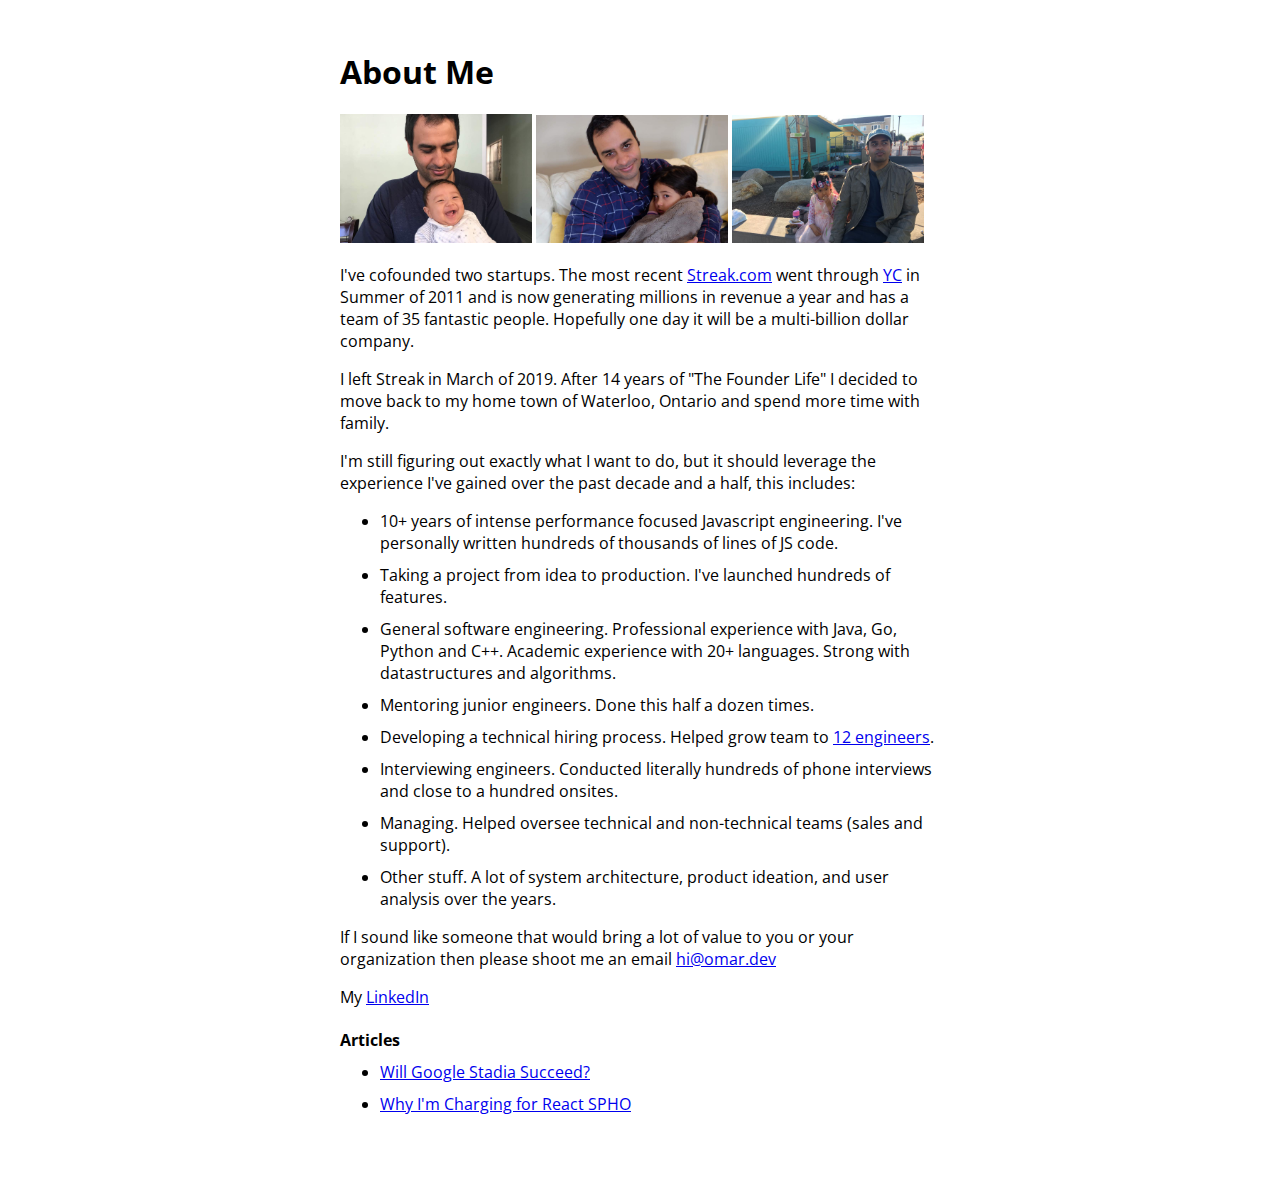
<file: index.html>
<html>
    <head>
        <title>Omar's Page</title>
        <link rel="stylesheet" href="https://fonts.googleapis.com/css?family=Open+Sans:400,700">
        <link rel="stylesheet" type="text/css" href="style.css" />
    </head>
    <body>
        <h1>About Me</h1>
        <div id="image-row">
            <img src="pictures/baby laugh.jpg" />
            <img src="pictures/cradling.jpg" />
            <img src="pictures/sitting and eating.jpg" />
        </div>
        <p>
            I've cofounded two startups. The most recent <a target="_blank" href="https://www.streak.com">Streak.com</a> went through 
            <a target="_blank" href="https://www.ycombinator.com">YC</a> in Summer of 2011 and is now 
            generating millions in revenue a year and has a team of 35 fantastic people. 
            Hopefully one day it will be a multi-billion dollar company.
        </p>
        <p>
            I left Streak in March of 2019. After 14 years of "The Founder Life" I decided
            to move back to my home town of Waterloo, Ontario and spend more time with family.
        </p>
        <p>
            I'm still figuring out exactly what I want to do, but it should leverage the experience 
            I've gained over the past decade and a half, this includes:
        </p>
        <ul>
            <li>10+ years of intense performance focused Javascript engineering. I've personally written hundreds of thousands of lines of JS code.</li>
            <li>Taking a project from idea to production. I've launched hundreds of features.</li>
            <li>General software engineering. Professional experience with Java, Go, Python and C++. Academic experience with 20+ languages. Strong with datastructures and algorithms.</li>
            <li>Mentoring junior engineers. Done this half a dozen times.</li>
            <li>Developing a technical hiring process. Helped grow team to <a target="_blank" href="https://www.streak.com/teams/engineering">12 engineers</a>.</li>
            <li>Interviewing engineers. Conducted literally hundreds of phone interviews and close to a hundred onsites.</li>
            <li>Managing. Helped oversee technical and non-technical teams (sales and support).</li>
            <li>Other stuff. A lot of system architecture, product ideation, and user analysis over the years.</li>
        </ul>
        <p>
            If I sound like someone that would bring a lot of value to you or your organization then please
            shoot me an email <a href="mailto:hi@omar.dev">hi@omar.dev</a>
        </p>
        <p>
           My <a target="_blank" href="https://www.linkedin.com/in/omarismail/">LinkedIn</a>
        </p>

        <p>
            <h4>Articles</h4>
            <ul>
                <li><a href="/articles/will-google-stadia-succeed.html">Will Google Stadia Succeed?</a></li>
                <li><a href="/articles/why-im-charging-for-react-spho.html">Why I'm Charging for React SPHO</a></li>
            </ul>
        </p>

        <script type="module" src="https://omar.dev/simple-performant-harmonic-oscillator/spho.js"></script>
        <script type="module" src="script.js"></script>
    </body>
</html>
</file>
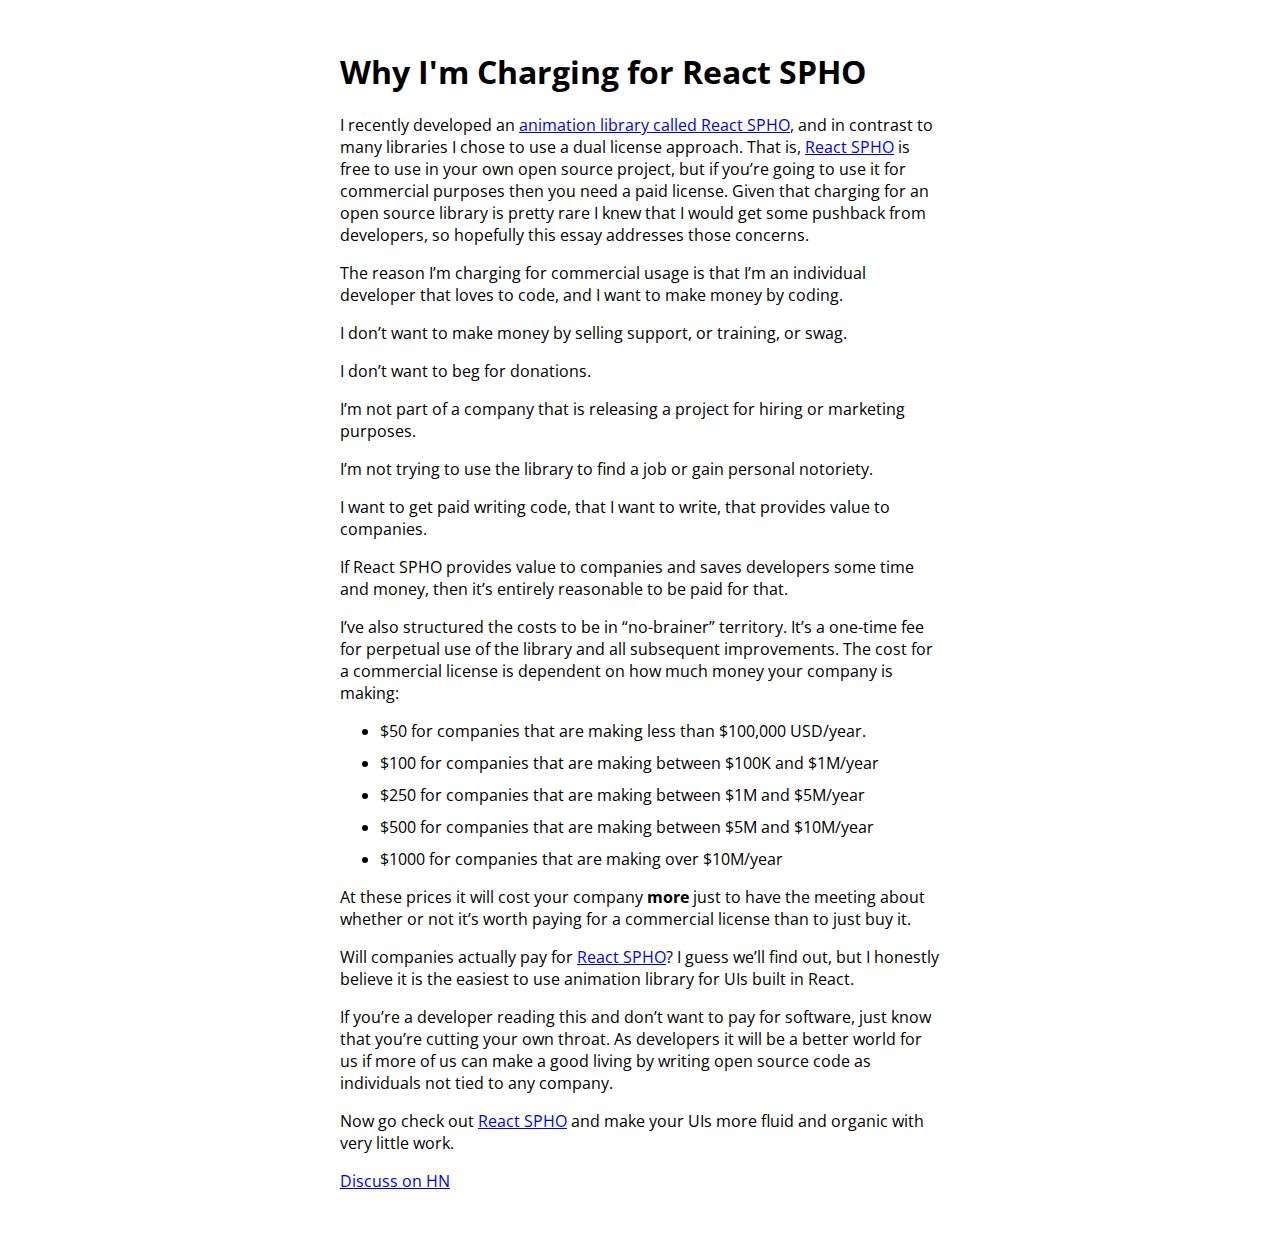
<file: articles/why-im-charging-for-react-spho.html>
<html>

<head>
    <meta charset="utf-8">
    <title>Why I'm Charing for React SPHO</title>
    <link rel="stylesheet" href="https://fonts.googleapis.com/css?family=Open+Sans:400,700">
    <link rel="stylesheet" type="text/css" href="../style.css" />
</head>

<body>
    <h1>Why I'm Charging for React SPHO</h1>
    <p>I recently developed an <a href="https://www.npmjs.com/package/@ismailman/react-spho">animation library called
            React SPHO</a>, and in contrast to many libraries I chose to use a dual license approach. That is, <a
            href="https://www.npmjs.com/package/@ismailman/react-spho">React SPHO</a> is free to use in your own open
        source project, but if you’re going to use it for commercial purposes then you need a paid license. Given that
        charging for an open source library is pretty rare I knew that I would get some pushback from developers, so
        hopefully this essay addresses those concerns.</p>

    <p>The reason I’m charging for commercial usage is that I’m an individual developer that loves to code, and I want
        to make money by coding.</p>

    <p>I don’t want to make money by selling support, or training, or swag. </p>

    <p>I don’t want to beg for donations. </p>

    <p>I’m not part of a company that is releasing a project for hiring or marketing purposes.</p>

    <p>I’m not trying to use the library to find a job or gain personal notoriety.</p>

    <p>I want to get paid writing code, that I want to write, that provides value to companies.</p>

    <p>If React SPHO provides value to companies and saves developers some time and money, then it’s entirely reasonable
        to be paid for that.</p>

    <p>I’ve also structured the costs to be in “no-brainer” territory. It’s a one-time fee for perpetual use of the
        library and all subsequent improvements. The cost for a commercial license is dependent on how much money your
        company is making:</p>

    <ul>
        <li>$50 for companies that are making less than $100,000 USD/year.</li>

        <li>$100 for companies that are making between $100K and $1M/year</li>

        <li>$250 for companies that are making between $1M and $5M/year</li>

        <li>$500 for companies that are making between $5M and $10M/year</li>

        <li>$1000 for companies that are making over $10M/year</li>
    </ul>

    <p>At these prices it will cost your company <strong>more</strong> just to have the meeting about whether or not
        it’s worth paying for a commercial license than to just buy it.</p>

    <p>Will companies actually pay for <a href="https://www.npmjs.com/package/@ismailman/react-spho">React SPHO</a>? I
        guess we’ll find out, but I honestly believe it is the easiest to use animation library for UIs built in React.
    </p>

    <p>If you’re a developer reading this and don’t want to pay for software, just know that you’re cutting your own
        throat. As developers it will be a better world for us if more of us can make a good living by writing open
        source code as individuals not tied to any company.</p>

    <p>Now go check out <a href="https://www.npmjs.com/package/@ismailman/react-spho">React SPHO</a> and make your UIs
        more fluid and organic with very little work.</p>

    <p>
        <a href="https://news.ycombinator.com/item?id=20041334">Discuss on HN</a>
    </p>
</body>

</html>
</file>
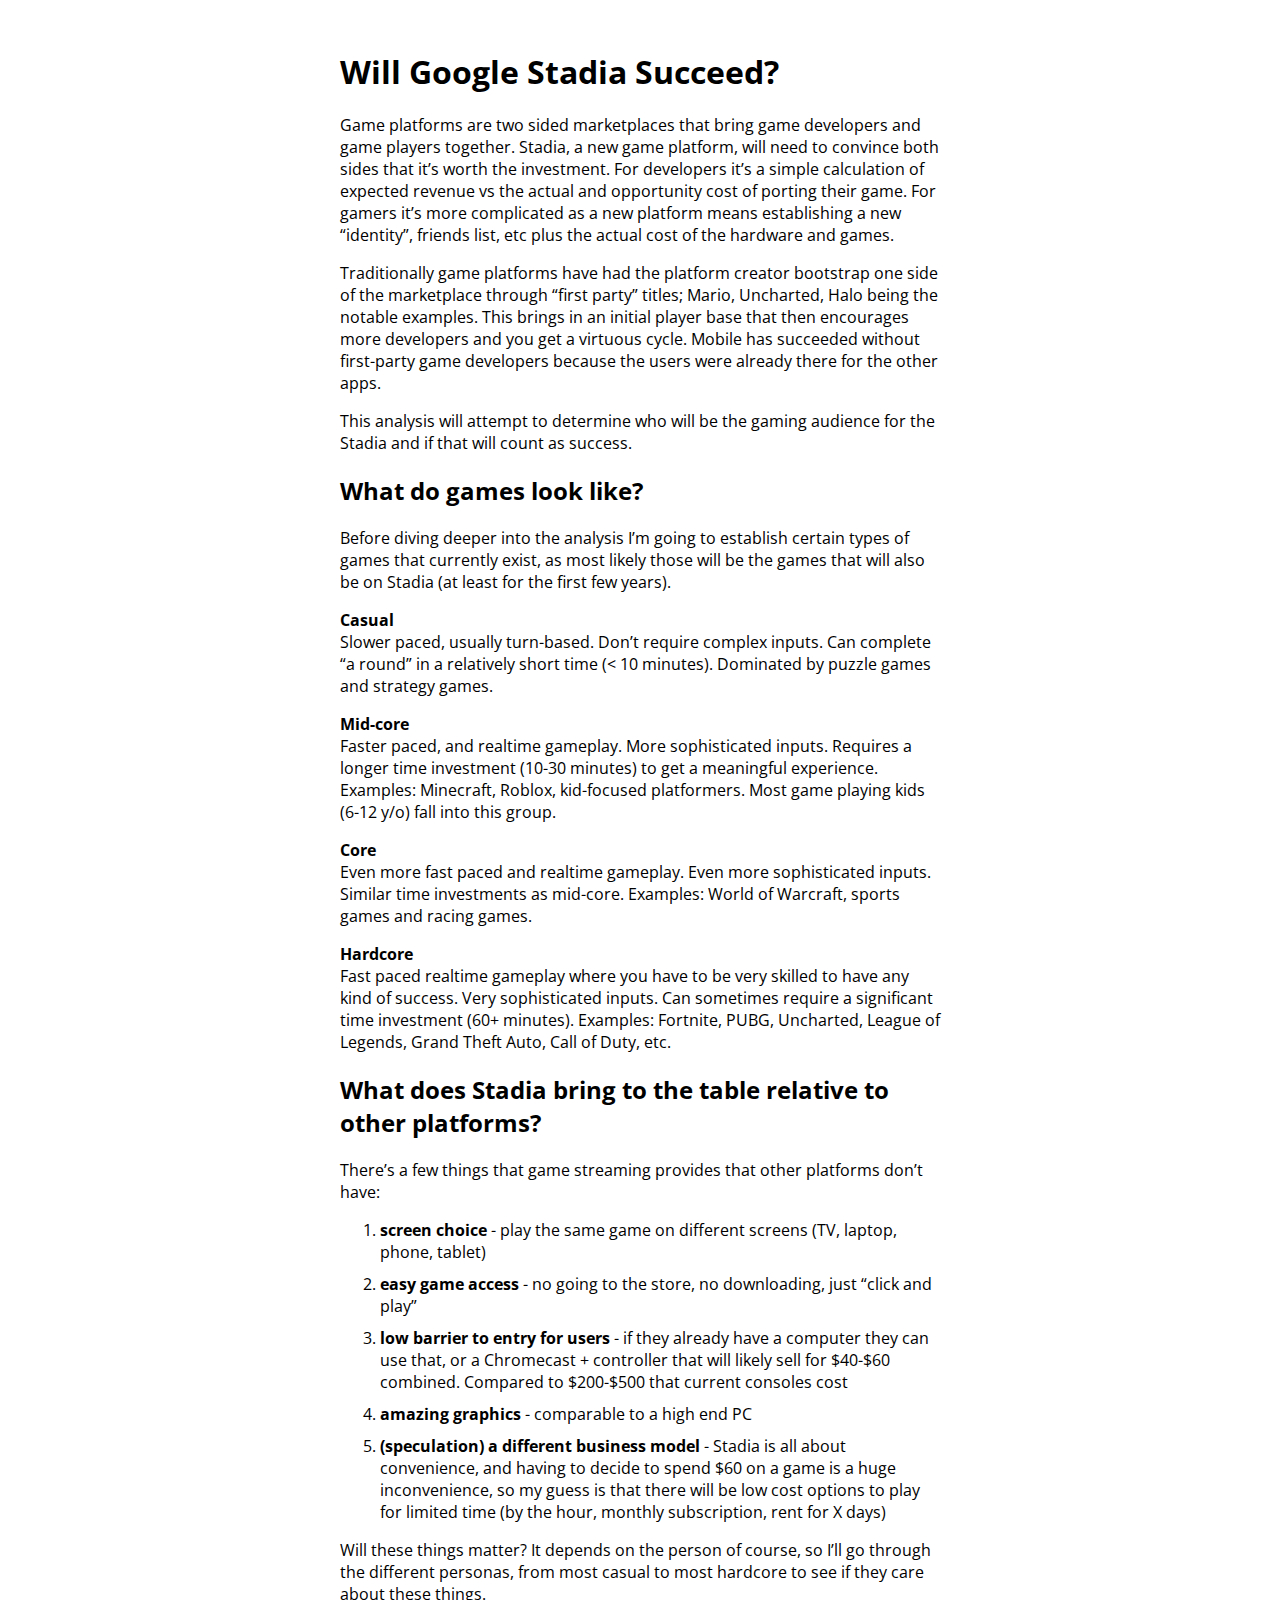
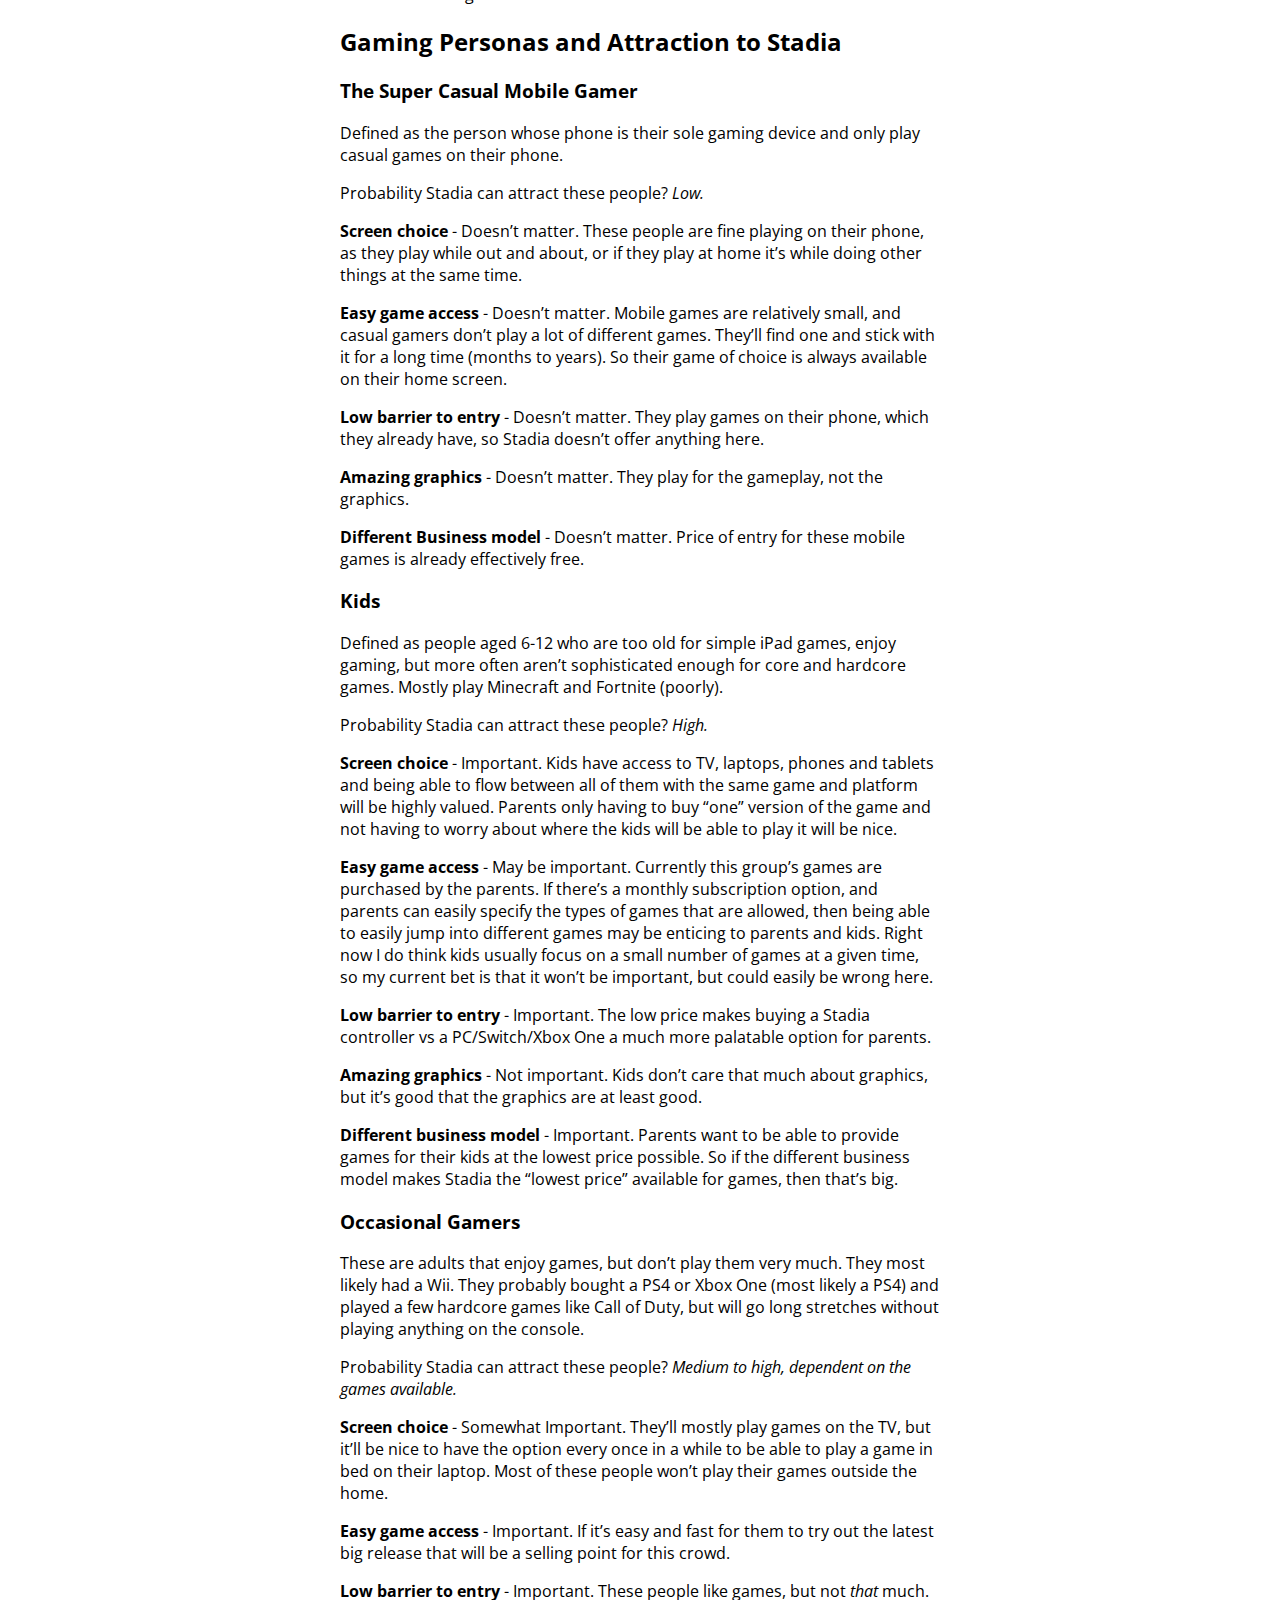
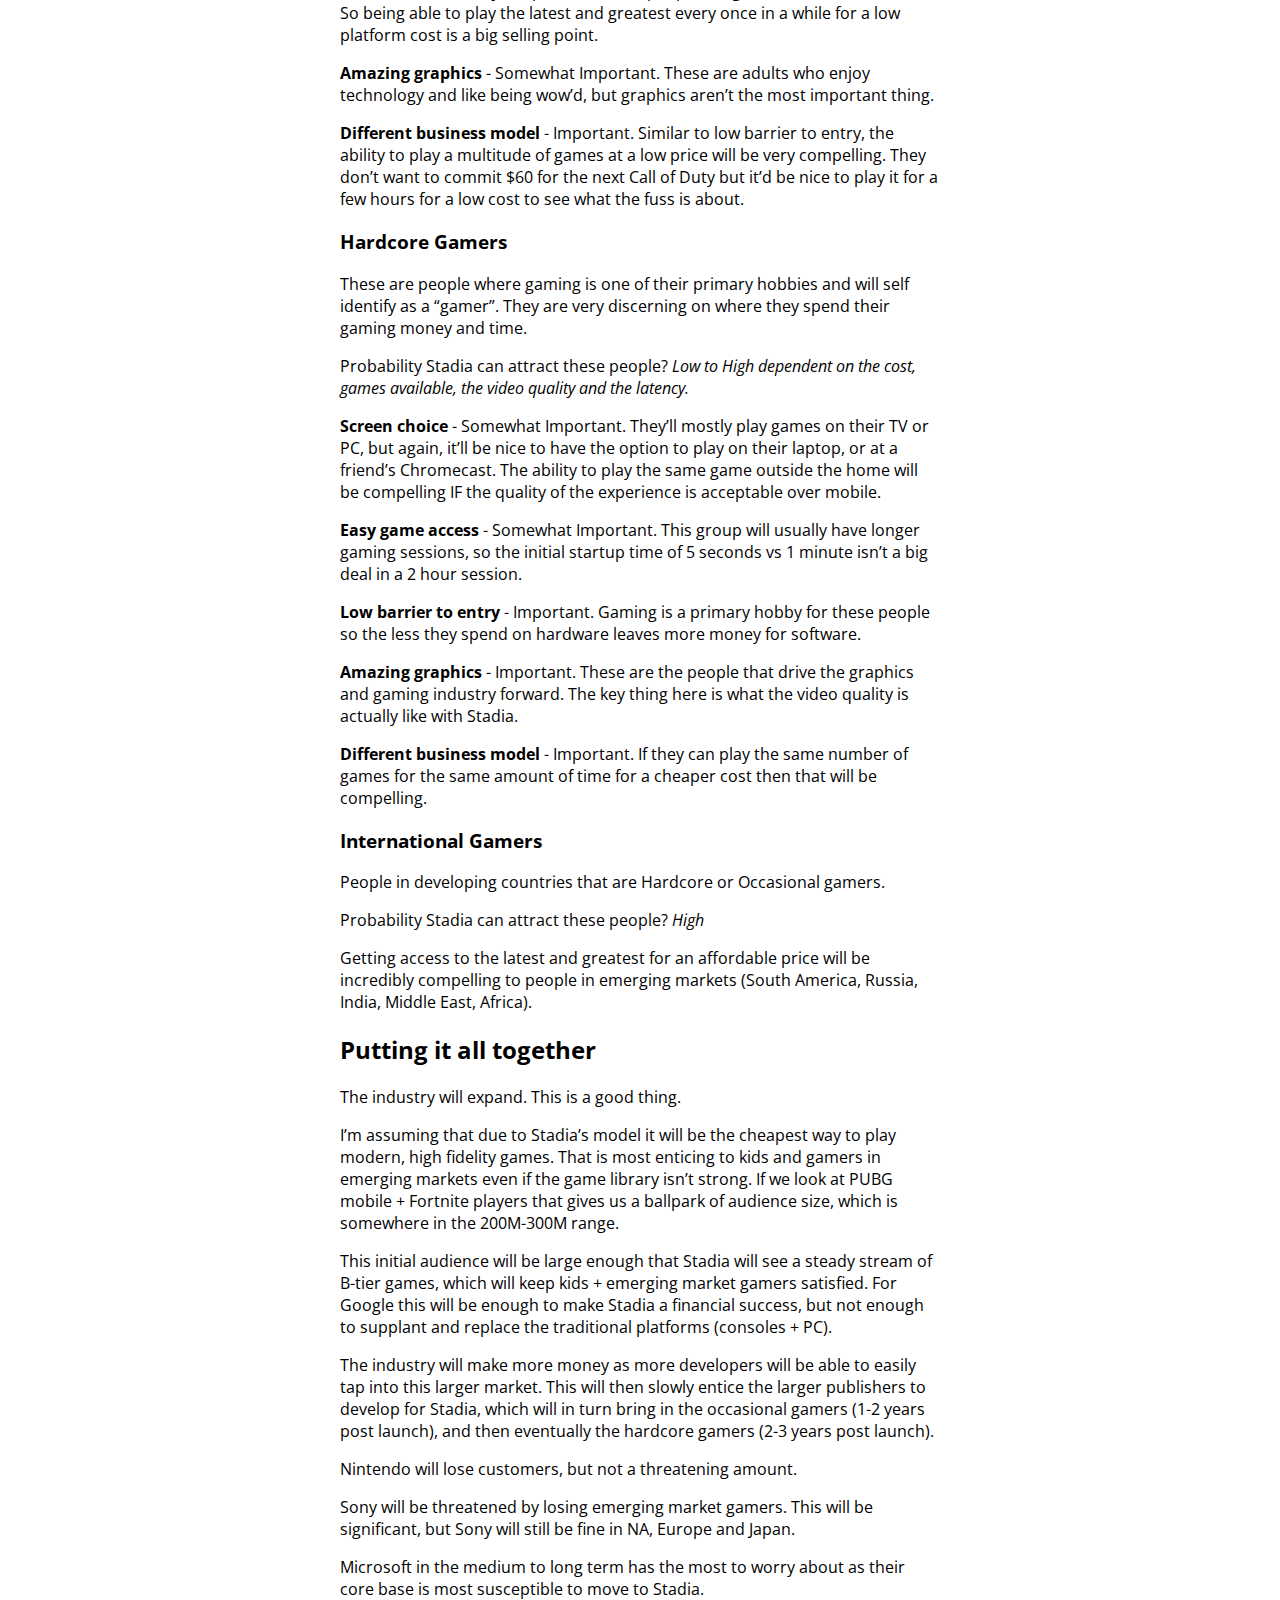
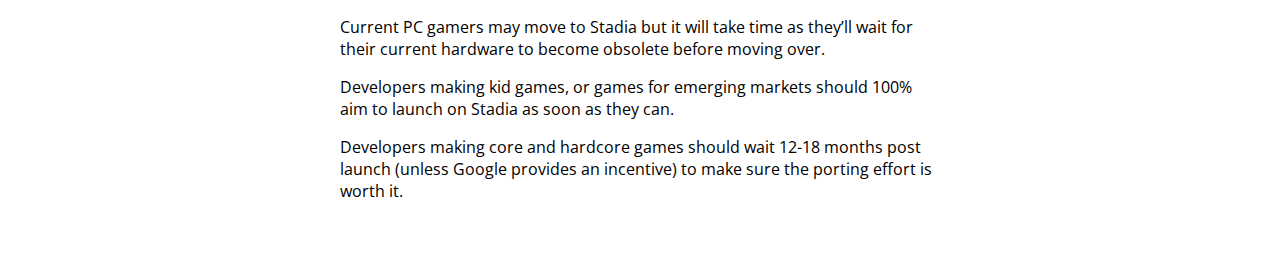
<file: articles/will-google-stadia-succeed.html>
<html>
    <head>
        <meta charset="utf-8">
        <title>Will Google Stadia Succeed?</title>
        <link rel="stylesheet" href="https://fonts.googleapis.com/css?family=Open+Sans:400,700">
        <link rel="stylesheet" type="text/css" href="../style.css" />
    </head>
    <body>
            <h1><a id="Will_Google_Stadia_Succeed_0"></a>Will Google Stadia Succeed?</h1>
            <p>Game platforms are two sided marketplaces that bring game developers and game players together. Stadia, a new game platform, will need to convince both sides that it’s worth the investment. For developers it’s a simple calculation of expected revenue vs the actual and opportunity cost of porting their game. For gamers it’s more complicated as a new platform means establishing a new “identity”, friends list, etc plus the actual cost of the hardware and games.</p>
            <p>Traditionally game platforms have had the platform creator bootstrap one side of the marketplace through “first party” titles; Mario, Uncharted, Halo being the notable examples. This brings in an initial player base that then encourages more developers and you get a virtuous cycle. Mobile has succeeded without first-party game developers because the users were already there for the other apps.</p>
            <p>This analysis will attempt to determine who will be the gaming audience for the Stadia and if that will count as success.</p>
            <h2><a id="What_do_games_look_like_7"></a>What do games look like?</h2>
            <p>Before diving deeper into the analysis I’m going to establish certain types of games that currently exist, as most likely those will be the games that will also be on Stadia (at least for the first few years).</p>
            <p><strong>Casual</strong><br>
            Slower paced, usually turn-based. Don’t require complex inputs. Can complete “a round” in a relatively short time (&lt; 10 minutes). Dominated by puzzle games and strategy games.</p>
            <p><strong>Mid-core</strong><br>
            Faster paced, and realtime gameplay. More sophisticated inputs. Requires a longer time investment (10-30 minutes) to get a meaningful experience. Examples: Minecraft, Roblox, kid-focused platformers. Most game playing kids (6-12 y/o) fall into this group.</p>
            <p><strong>Core</strong><br>
            Even more fast paced and realtime gameplay. Even more sophisticated inputs. Similar time investments as mid-core. Examples: World of Warcraft, sports games and racing games.</p>
            <p><strong>Hardcore</strong><br>
            Fast paced realtime gameplay where you have to be very skilled to have any kind of success. Very sophisticated inputs. Can sometimes require a significant time investment (60+ minutes). Examples: Fortnite, PUBG, Uncharted, League of Legends, Grand Theft Auto, Call of Duty, etc.</p>
            <h2><a id="What_does_Stadia_bring_to_the_table_relative_to_other_platforms_22"></a>What does Stadia bring to the table relative to other platforms?</h2>
            <p>There’s a few things that game streaming provides that other platforms don’t have:</p>
            <ol>
            <li><strong>screen choice</strong> - play the same game on different screens (TV, laptop, phone, tablet)</li>
            <li><strong>easy game access</strong> - no going to the store, no downloading, just “click and play”</li>
            <li><strong>low barrier to entry for users</strong> - if they already have a computer they can use that, or a Chromecast + controller that will likely sell for $40-$60 combined. Compared to $200-$500 that current consoles cost</li>
            <li><strong>amazing graphics</strong> - comparable to a high end PC</li>
            <li><strong>(speculation) a different business model</strong> - Stadia is all about convenience, and having to decide to spend $60 on a game is a huge inconvenience, so my guess is that there will be low cost options to play for limited time (by the hour, monthly subscription, rent for X days)</li>
            </ol>
            <p>Will these things matter? It depends on the person of course, so I’ll go through the different personas, from most casual to most hardcore to see if they care about these things.</p>
            <h2><a id="Gaming_Personas_and_Attraction_to_Stadia_34"></a>Gaming Personas and Attraction to Stadia</h2>
            <h3>The Super Casual Mobile Gamer</h3>
            <p>Defined as the person whose phone is their sole gaming device and only play casual games on their phone.</p>
            <p>Probability Stadia can attract these people? <em>Low.</em></p>
            <p><strong>Screen choice</strong> - Doesn’t matter. These people are fine playing on their phone, as they play while out and about, or if they play at home it’s while doing other things at the same time.</p>
            <p><strong>Easy game access</strong> - Doesn’t matter. Mobile games are relatively small, and casual gamers don’t play a lot of different games. They’ll find one and stick with it for a long time (months to years). So their game of choice is always available on their home screen.</p>
            <p><strong>Low barrier to entry</strong> - Doesn’t matter. They play games on their phone, which they already have, so Stadia doesn’t offer anything here.</p>
            <p><strong>Amazing graphics</strong> - Doesn’t matter. They play for the gameplay, not the graphics.</p>
            <p><strong>Different Business model</strong> - Doesn’t matter. Price of entry for these mobile games is already effectively free.</p>
            <h3><a id="Kids_51"></a>Kids</h3>
            <p>Defined as people aged 6-12 who are too old for simple iPad games, enjoy gaming, but more often aren’t sophisticated enough for core and hardcore games. Mostly play Minecraft and Fortnite (poorly).</p>
            <p>Probability Stadia can attract these people? <em>High.</em></p>
            <p><strong>Screen choice</strong> - Important. Kids have access to TV, laptops, phones and tablets and being able to flow between all of them with the same game and platform will be highly valued. Parents only having to buy “one” version of the game and not having to worry about where the kids will be able to play it will be nice.</p>
            <p><strong>Easy game access</strong> - May be important. Currently this group’s games are purchased by the parents. If there’s a monthly subscription option, and parents can easily specify the types of games that are allowed, then being able to easily jump into different games may be enticing to parents and kids. Right now I do think kids usually focus on a small number of games at a given time, so my current bet is that it won’t be important, but could easily be wrong here.</p>
            <p><strong>Low barrier to entry</strong> - Important. The low price makes buying a Stadia controller vs a PC/Switch/Xbox One a much more palatable option for parents.</p>
            <p><strong>Amazing graphics</strong> - Not important. Kids don’t care that much about graphics, but it’s good that the graphics are at least good.</p>
            <p><strong>Different business model</strong> - Important. Parents want to be able to provide games for their kids at the lowest price possible. So if the different business model makes Stadia the “lowest price” available for games, then that’s big.</p>
            <h3><a id="Occasional_Gamers_67"></a>Occasional Gamers</h3>
            <p>These are adults that enjoy games, but don’t play them very much. They most likely had a Wii. They probably bought a PS4 or Xbox One (most likely a PS4) and played a few hardcore games like Call of Duty, but will go long stretches without playing anything on the console.</p>
            <p>Probability Stadia can attract these people? <em>Medium to high,</em> <em>dependent on the games available.</em></p>
            <p><strong>Screen choice</strong> - Somewhat Important. They’ll mostly play games on the TV, but it’ll be nice to have the option every once in a while to be able to play a game in bed on their laptop. Most of these people won’t play their games outside the home.</p>
            <p><strong>Easy game access</strong> - Important. If it’s easy and fast for them to try out the latest big release that will be a selling point for this crowd.</p>
            <p><strong>Low barrier to entry</strong> - Important. These people like games, but not <em>that</em> much. So being able to play the latest and greatest every once in a while for a low platform cost is a big selling point.</p>
            <p><strong>Amazing graphics</strong> - Somewhat Important. These are adults who enjoy technology and like being wow’d, but graphics aren’t the most important thing.</p>
            <p><strong>Different business model</strong> - Important. Similar to low barrier to entry, the ability to play a multitude of games at a low price will be very compelling. They don’t want to commit $60 for the next Call of Duty but it’d be nice to play it for a few hours for a low cost to see what the fuss is about.</p>
            <h3><a id="Hardcore_Gamers_84"></a>Hardcore Gamers</h3>
            <p>These are people where gaming is one of their primary hobbies and will self identify as a “gamer”. They are very discerning on where they spend their gaming money and time.</p>
            <p>Probability Stadia can attract these people? <em>Low to High dependent on the cost, games available, the video quality and the latency.</em></p>
            <p><strong>Screen choice</strong> - Somewhat Important. They’ll mostly play games on their TV or PC, but again, it’ll be nice to have the option to play on their laptop, or at a friend’s Chromecast. The ability to play the same game outside the home will be compelling IF the quality of the experience is acceptable over mobile.</p>
            <p><strong>Easy game access</strong> - Somewhat Important. This group will usually have longer gaming sessions, so the initial startup time of 5 seconds vs 1 minute isn’t a big deal in a 2 hour session.</p>
            <p><strong>Low barrier to entry</strong> - Important. Gaming is a primary hobby for these people so the less they spend on hardware leaves more money for software.</p>
            <p><strong>Amazing graphics</strong> - Important. These are the people that drive the graphics and gaming industry forward. The key thing here is what the video quality is actually like with Stadia.</p>
            <p><strong>Different business model</strong> - Important. If they can play the same number of games for the same amount of time for a cheaper cost then that will be compelling.</p>
            <h3><a id="International_Gamers_101"></a>International Gamers</h3>
            <p>People in developing countries that are Hardcore or Occasional gamers.</p>
            <p>Probability Stadia can attract these people? <em>High</em></p>
            <p>Getting access to the latest and greatest for an affordable price will be incredibly compelling to people in emerging markets (South America, Russia, India, Middle East, Africa).</p>
            <h2><a id="Putting_it_all_together_110"></a>Putting it all together</h2>
            <p>The industry will expand. This is a good thing.</p>
            <p>I’m assuming that due to Stadia’s model it will be the cheapest way to play modern, high fidelity games. That is most enticing to kids and gamers in emerging markets even if the game library isn’t strong. If we look at PUBG mobile + Fortnite players that gives us a ballpark of audience size, which is somewhere in the 200M-300M range.</p>
            <p>This initial audience will be large enough that Stadia will see a steady stream of B-tier games, which will keep kids + emerging market gamers satisfied. For Google this will be enough to make Stadia a financial success, but not enough to supplant and replace the traditional platforms (consoles + PC).</p>
            <p>The industry will make more money as more developers will be able to easily tap into this larger market. This will then slowly entice the larger publishers to develop for Stadia, which will in turn bring in the occasional gamers (1-2 years post launch), and then eventually the hardcore gamers (2-3 years post launch).</p>
            <p>Nintendo will lose customers, but not a threatening amount.</p>
            <p>Sony will be threatened by losing emerging market gamers. This will be significant, but Sony will still be fine in NA, Europe and Japan.</p>
            <p>Microsoft in the medium to long term has the most to worry about as their core base is most susceptible to move to Stadia.</p>
            <p>Current PC gamers may move to Stadia but it will take time as they’ll wait for their current hardware to become obsolete before moving over.</p>
            <p>Developers making kid games, or games for emerging markets should 100% aim to launch on Stadia as soon as they can.</p>
            <p>Developers making core and hardcore games should wait 12-18 months post launch (unless Google provides an incentive) to make sure the porting effort is worth it.</p>
    </body>
</html>
</file>
<file: style.css>
body {
    font-family: 'Open Sans', sans-serif;
    margin-top: 50px;
    padding-bottom: 50px;
    width: 70vw;
    min-width: 300px;
    max-width: 600px;
    margin-left: auto;
    margin-right: auto;
}

body li {
    margin-top: 10px;
}

body #image-row img {
    width: 32%;
    position: relative;
}

strong {
    font-weight: bold;
}
    
h4 {
    margin-bottom: 0px;
}

ul {
    margin-top: 0px;
}
</file>
